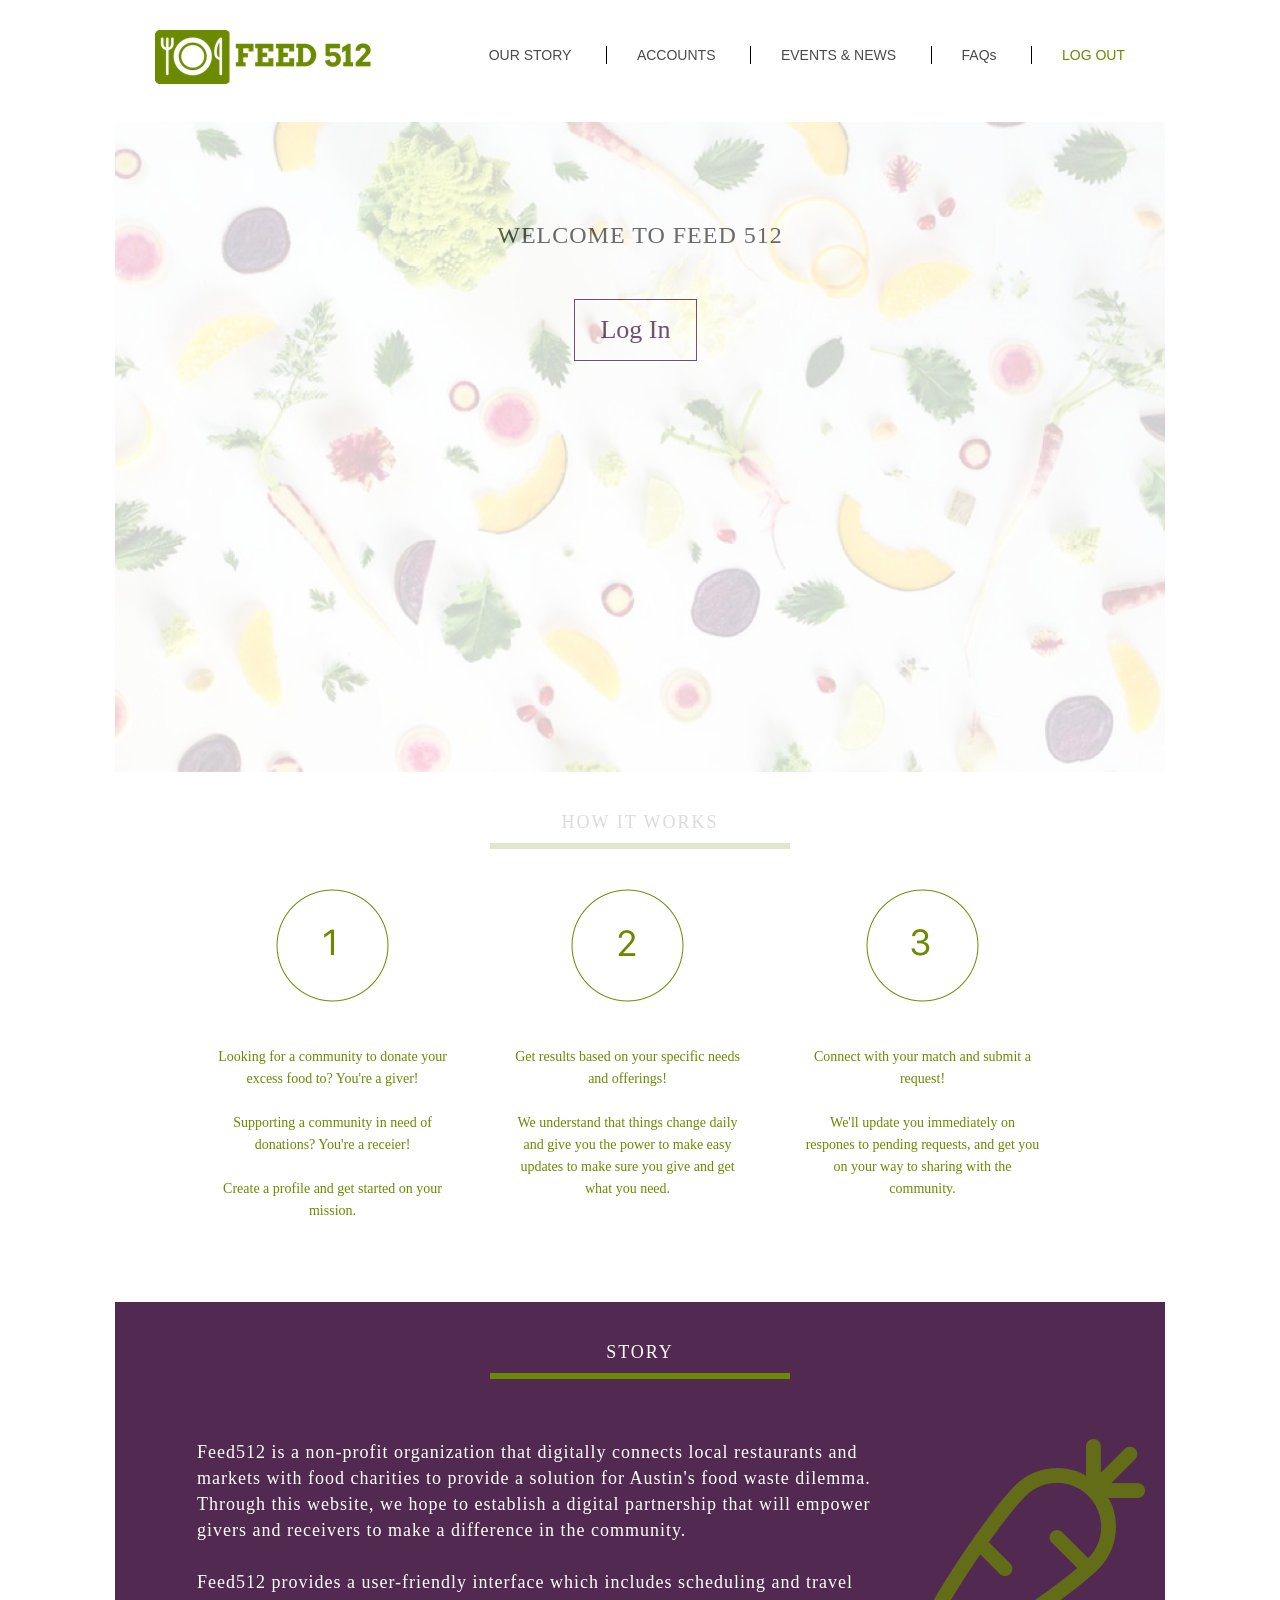
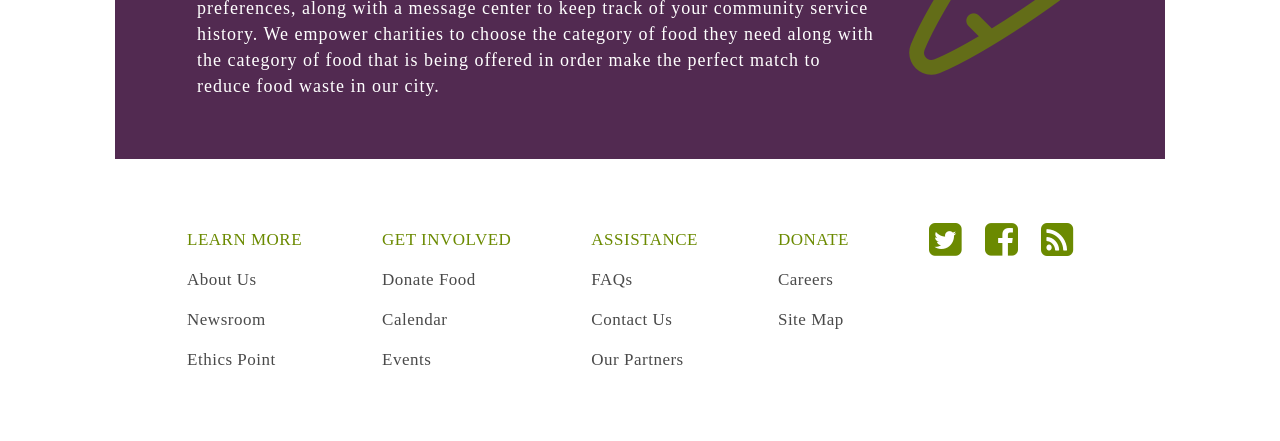
<file: index.html>
<!DOCTYPE html>
<html>

<head>
  <meta charset="utf-8">
  <meta http-equiv="X-UA-Compatible" content="IE=edge">
  <meta name="viewport" content="width=device-width, initial-scale=1">
  <title>Feed512</title>
  <link rel="stylesheet" href="https://netdna.bootstrapcdn.com/font-awesome/4.0.3/css/font-awesome.min.css">
  <link rel="stylesheet" type="text/css" href="css/style.css">
</head>

<body>
  <nav id="main-nav">

    <div id="nav-logo">
      <a href="index.html"><img src="images/FEED512_Logo.png"></a>
    </div>

    <ul class="navLink">
      <li><a href="index.html">Our Story</a></li>
      <li id="accounts"><a href="#">Accounts</a></li>
        <ul class="subMenu">
          <li class="menu"><a href="inbox.html">Inbox</a></li>
          <li><a href="don-form.html">Donate</a></li>
          <li class="menu"><a href="don-available.html">Find Food</a></li>
        </ul>
        </style>
      <li><a href="#">Events &amp; News</a></li>
      <li><a href="#">FAQ<span>s</span></a></li>
      <li class="menu" id="logout-button"><a href="index.html">Log Out</a></li>
    </ul>
  </nav>

    <div class="main-wrapper">

      <div id="home-background">
        <div id="welcome">
          <h1>Welcome to Feed 512</h1>
          <button type="button" id="login-button">Log In</button>
        </div>
        <div id="create-profile" style="display: none;">
          <form id="profile-form">
            <ul>
              <li><input type="text" class="profile-input" id="full-name" name="fullName" value="" placeholder="full name"></li>
              <li><input type="text" class="profile-input" id="address" name="address" value="" placeholder="address"></li>
              <li><input type="text" class="profile-input" id="phone" name="phone" value="" placeholder="phone">
              <li><input type="text" class="profile-input" id="email" name="email" value="" placeholder="email"></li>
              <li><input type="text" class="profile-input" id="organization" name="businessType" value="" placeholder="organization"></li>
              <li><input type="submit" id="profile-submit" name="submit" value="Sign Up!"></li>
            </ul>
          </form>
        </div>


          <div id="app" style="display: none;">
<div id="give-receive-box">
          <h1>Start making a difference one meal at a time!</h1>

          <div class="give side">
            <p id="giver">Have food to share with the community?</p>
            <a href="don-form.html"><button id="give-btn" class="btn-shape" type="button" name="button">I'm a giver</button></a>
          </div>

          <div class="receive side">
            <p id="receiver">Have a community that's in need of food?</p>
            <a href="don-available.html"><button id="receive-btn" class="btn-shape" type="button" name="button">I'm a receiver</button></a>
          </div>
          </div>

        </div>
      </div>
      <div class="works-container">

        <h2>How it works</h2>

        <br>


        <div class="step one">
          <img src="images/numbercircle1.png" alt="Number One" />
          <p>Looking for a community to donate your excess food to? You're a giver!
            <br>
            <br> Supporting a community in need of donations? You're a receier!
            </br>
            <br> Create a profile and get started on your mission.</p>
        </div>

        <div class="step two">
          <img src="images/numbercircle2.png" alt="Number Two" />
          <p>Get results based on your specific needs and offerings!
            <br>
            <br> We understand that things change daily and give you the power to make easy updates to make sure you give and get what you need.</p>
        </div>

        <div class="step three">
          <img src="images/numbercircle3.png" alt="Number Three" />
          <p>Connect with your match and submit a request!
            <br>
            <br> We'll update you immediately on respones to pending requests, and get you on your way to sharing with the community.</p>
        </div>
      </div>

      <br>

      <div class="story-container">

        <h3>Story</h3>
        <br>



        <p class="story">
          Feed512 is a non-profit organization that digitally connects local restaurants and markets with food charities to provide a solution for Austin's food waste dilemma. Through this website, we hope to establish a digital partnership that will empower givers
          and receivers to make a difference in the community.
          <br>
          <br> Feed512 provides a user-friendly interface which includes scheduling and travel preferences, along with a message center to keep track of your community service history. We empower charities to choose the category of food they need along with
          the category of food that is being offered in order make the perfect match to reduce food waste in our city.</p>


        <img src="images/Carrot.png" id="carrot" alt="Carrot" />

      </div>
      <footer>
        <ul id="one">
          <li class="list-title"><a href="#">Learn more</a></li>
          <li><a href="#">About Us</a></li>
          <li><a href="#">Newsroom</a></li>
          <li><a href="#">Ethics Point</a></li>
        </ul>

        <ul id="two">
          <li class="list-title"><a href="#">Get involved</a></li>
          <li><a href="#">Donate Food</a></li>
          <li><a href="#">Calendar</a></li>
          <li><a href="#">Events</a></li>
        </ul>

        <ul id="three">
          <li class="list-title"><a href="#">Assistance</a></li>
          <li><a href="#">FAQs</a></li>
          <li><a href="#">Contact Us</a></li>
          <li><a href="#">Our Partners</a></li>
        </ul>

        <ul id="four">
          <li class="list-title"><a href="#">Donate</a></li>
          <li><a href="#">Careers</a></li>
          <li><a href="#">Site Map</a></li>
        </ul>

        <ul id="social">
          <li id="twitter"><a href="#"><i class="fa fa-twitter-square" aria-hidden="true"></i></a></li>
          <li id="facebook"><a href="#"><i class="fa fa-facebook-square" aria-hidden="true"></i></a></li>
          <li id="rss"><a href="#"><i class="fa fa-rss-square" aria-hidden="true"></i></a></li>
        </ul>

      </footer>

    </div>

  <script src="https://code.jquery.com/jquery-3.1.0.min.js" integrity="sha256-cCueBR6CsyA4/9szpPfrX3s49M9vUU5BgtiJj06wt/s=" crossorigin="anonymous"></script>
  <script src="//cdn.auth0.com/js/lock/10.0/lock.min.js"></script>
  <script src="js/script.js" charset="utf-8"></script>
</body>

</html>
</file>
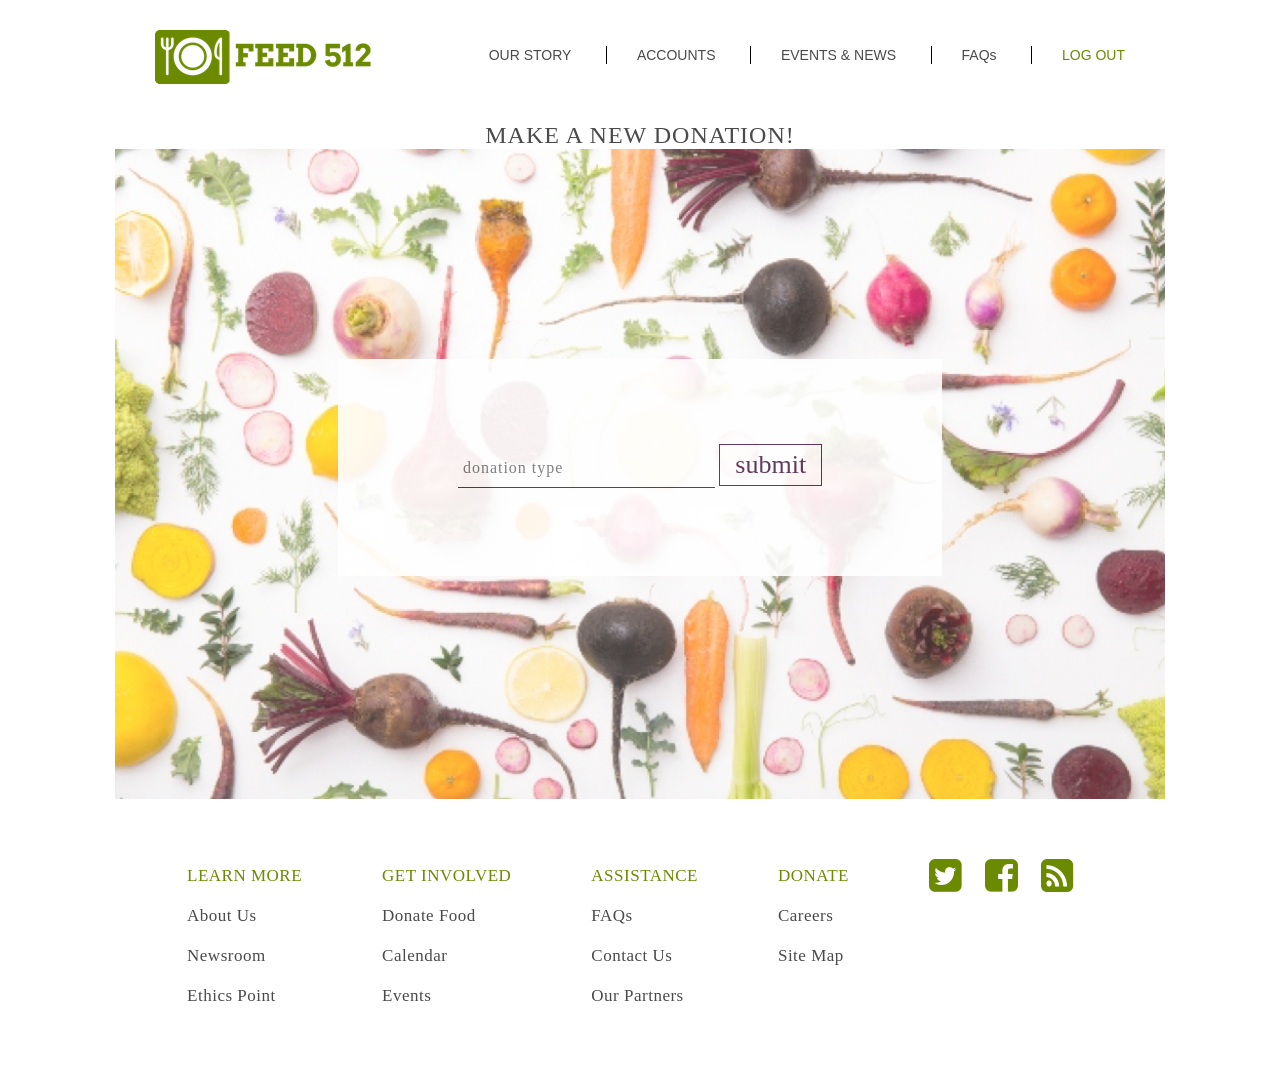
<file: don-form.html>
<!DOCTYPE html>
<html>

<head>
  <meta charset="utf-8">
  <meta http-equiv="X-UA-Compatible" content="IE=edge">
  <meta name="viewport" content="width=device-width, initial-scale=1">
  <title>Feed512</title>
  <link rel="stylesheet" href="https://netdna.bootstrapcdn.com/font-awesome/4.0.3/css/font-awesome.min.css">
  <link rel="stylesheet" type="text/css" href="css/style.css">
  <link rel="stylesheet" type="text/css" href="css/don-form.css">
</head>

<body>
  <nav id="main-nav">
    <div id="nav-logo">
      <a href="index.html"><img src="images/FEED512_Logo.png"></a>

    </div>

    <ul class="navLink">
      <li><a href="index.html">Our Story</a></li>
      <li id="accounts"><a href="#">Accounts</a></li>
        <ul class="subMenu">
          <li class="menu"><a href="inbox.html">Inbox</a></li>
          <li><a href="don-form.html">Donate</a></li>
          <li class="menu"><a href="don-available.html">Find Food</a></li>
        </ul>
        </style>
      <li><a href="#">Events &amp; News</a></li>
      <li><a href="#">FAQ<span>s</span></a></li>
      <li class="menu" id="logout-button"><a href="index.html">Log Out</a></li>
    </ul>
  </nav>

  <h1>Make a new donation!</h1>
<div class="main-wrapper" id="df-background">


      <form class="don-form" id="border-pads">
          <input class="don-field" type="text" name="type" value="" placeholder="donation type">
          <button class="submit" type="submit" name="button">submit</button>
      </form>


</div>

  <footer>
    <ul id="one">
      <li class="list-title"><a href="#">Learn more</a></li>
      <li><a href="#">About Us</a></li>
      <li><a href="#">Newsroom</a></li>
      <li><a href="#">Ethics Point</a></li>
    </ul>

    <ul id="two">
      <li class="list-title"><a href="#">Get involved</a></li>
      <li><a href="#">Donate Food</a></li>
      <li><a href="#">Calendar</a></li>
      <li><a href="#">Events</a></li>
    </ul>

    <ul id="three">
      <li class="list-title"><a href="#">Assistance</a></li>
      <li><a href="#">FAQs</a></li>
      <li><a href="#">Contact Us</a></li>
      <li><a href="#">Our Partners</a></li>
    </ul>

    <ul id="four">
      <li class="list-title"><a href="#">Donate</a></li>
      <li><a href="#">Careers</a></li>
      <li><a href="#">Site Map</a></li>
    </ul>

    <ul id="social">
      <li id="twitter"><a href="#"><i class="fa fa-twitter-square" aria-hidden="true"></i></a></li>
      <li id="facebook"><a href="#"><i class="fa fa-facebook-square" aria-hidden="true"></i></a></li>
      <li id="rss"><a href="#"><i class="fa fa-rss-square" aria-hidden="true"></i></a></li>
    </ul>

  </footer>


  <script src="https://code.jquery.com/jquery-3.1.0.min.js" integrity="sha256-cCueBR6CsyA4/9szpPfrX3s49M9vUU5BgtiJj06wt/s=" crossorigin="anonymous"></script>
  <script src="//cdn.auth0.com/js/lock/10.0/lock.min.js"></script>
  <script src="js/don-form.js" charset="utf-8"></script>

  </body>
</html>
</file>
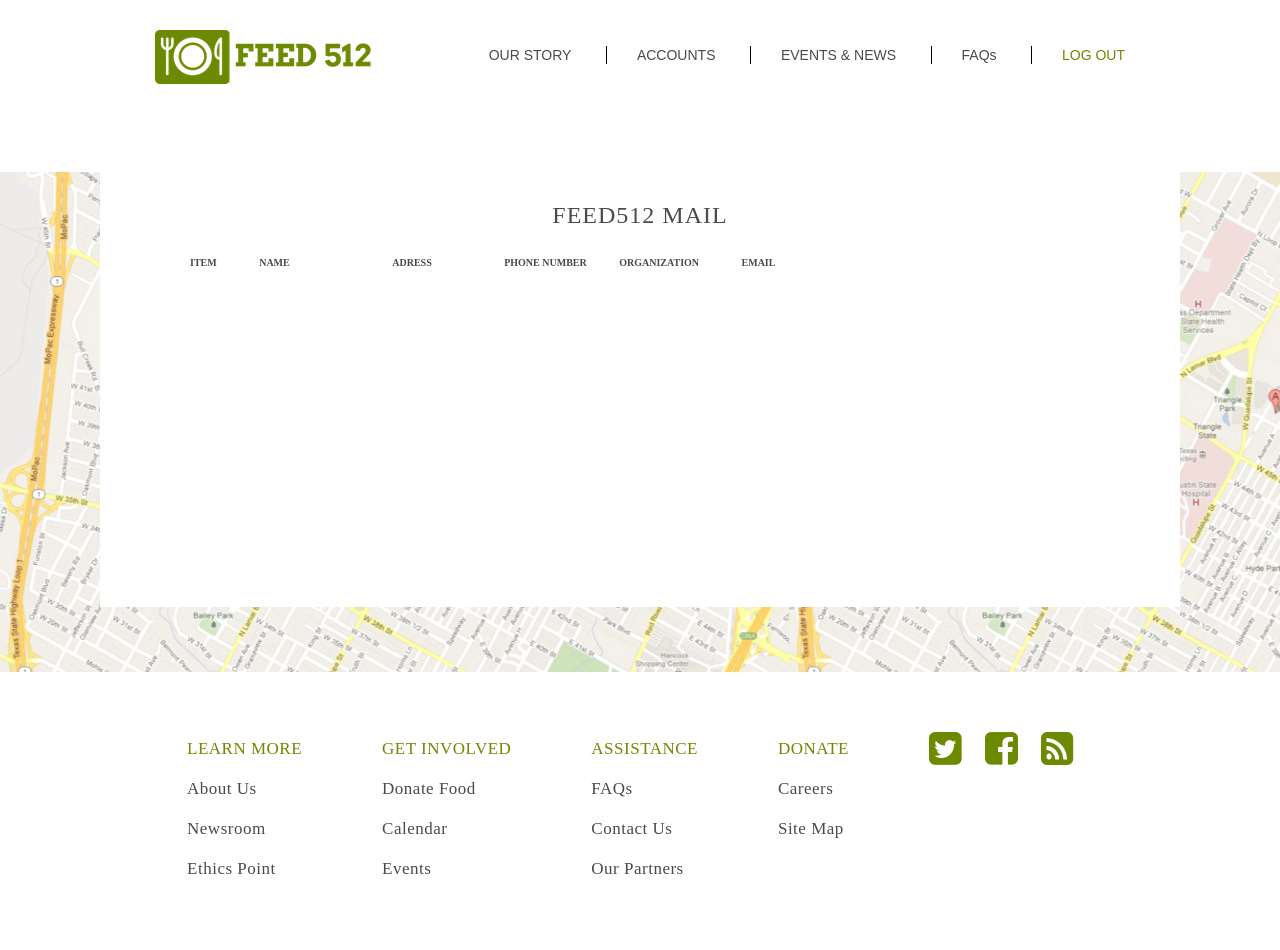
<file: inbox.html>
<!DOCTYPE html>
<html>

<head>
  <meta charset="utf-8">
  <meta http-equiv="X-UA-Compatible" content="IE=edge">
  <meta name="viewport" content="width=device-width, initial-scale=1">
  <title>Feed512</title>
  <link rel="stylesheet" href="https://netdna.bootstrapcdn.com/font-awesome/4.0.3/css/font-awesome.min.css">
  <link rel="stylesheet" type="text/css" href="css/style.css">
  <link rel="stylesheet" type="text/css" href="css/jeanette.css">
</head>

<body>
  <nav id="main-nav">

    <div id="nav-logo">
      <a href="index.html"><img src="images/FEED512_Logo.png"></a>
    </div>

    <ul class="navLink">
      <li><a href="index.html">Our Story</a></li>
      <li id="accounts"><a href="#">Accounts</a></li>
        <ul class="subMenu">
          <li class="menu"><a href="inbox.html">Inbox</a></li>
          <li><a href="don-form.html">Donate</a></li>
          <li class="menu"><a href="don-available.html">Find Food</a></li>
        </ul>
        </style>
      <li><a href="#">Events &amp; News</a></li>
      <li><a href="#">FAQ<span>s</span></a></li>
      <li class="menu" id="logout-button"><a href="index.html">Log Out</a></li>
    </ul>
  </nav>


    <div id="middle">
      <div id="inner">
        <h1>Feed512 Mail</h1><br>
        <ul id="th">
          <li id="table1">Item</li>
          <li id="table2">Name</li>
          <li id="table3">Adress</li>
          <li id="table4">Phone Number</li>
          <li id="table5">Organization</li>
          <li id="table6">Email</li>
        </ul>
        <ul id="don-confirm">
            <li></li>
        </ul>
      </div>
    </div>

    <!-- <div class="inbox">
      <p>Feed512 Mail</p>
      <table style="width:100%">//these will become dynamic
        <tr>
          <th>Sender</th>
          <th>Date</th>
          <th>Time</th>
          <th>Status</th>
          <th>Select All</th>
        </tr>
        <tr>
          <td>Sender</td>
          <td>Date</td>
          <td>Time</td>
          <td>Status</td>
          <td><div class="checkbox"><label><input type="checkbox"></label></div></td>
        </tr>
      </table>
      <button type="submit" value="submit">Delete</button>
    </div> -->

    <footer>
      <ul id="one">
        <li class="list-title"><a href="#">Learn more</a></li>
        <li><a href="#">About Us</a></li>
        <li><a href="#">Newsroom</a></li>
        <li><a href="#">Ethics Point</a></li>
      </ul>

      <ul id="two">
        <li class="list-title"><a href="#">Get involved</a></li>
        <li><a href="#">Donate Food</a></li>
        <li><a href="#">Calendar</a></li>
        <li><a href="#">Events</a></li>
      </ul>

      <ul id="three">
        <li class="list-title"><a href="#">Assistance</a></li>
        <li><a href="#">FAQs</a></li>
        <li><a href="#">Contact Us</a></li>
        <li><a href="#">Our Partners</a></li>
      </ul>

      <ul id="four">
        <li class="list-title"><a href="#">Donate</a></li>
        <li><a href="#">Careers</a></li>
        <li><a href="#">Site Map</a></li>
      </ul>

      <ul id="social">
        <li id="twitter"><a href="#"><i class="fa fa-twitter-square" aria-hidden="true"></i></a></li>
        <li id="facebook"><a href="#"><i class="fa fa-facebook-square" aria-hidden="true"></i></a></li>
        <li id="rss"><a href="#"><i class="fa fa-rss-square" aria-hidden="true"></i></a></li>
      </ul>

    </footer>



  <script src="https://code.jquery.com/jquery-3.1.0.min.js" integrity="sha256-cCueBR6CsyA4/9szpPfrX3s49M9vUU5BgtiJj06wt/s=" crossorigin="anonymous"></script>
  <script src="//cdn.auth0.com/js/lock/10.0/lock.min.js"></script>
  <script src="js/inbox.js" charset="utf-8"></script>
  </body>
</html>
</file>
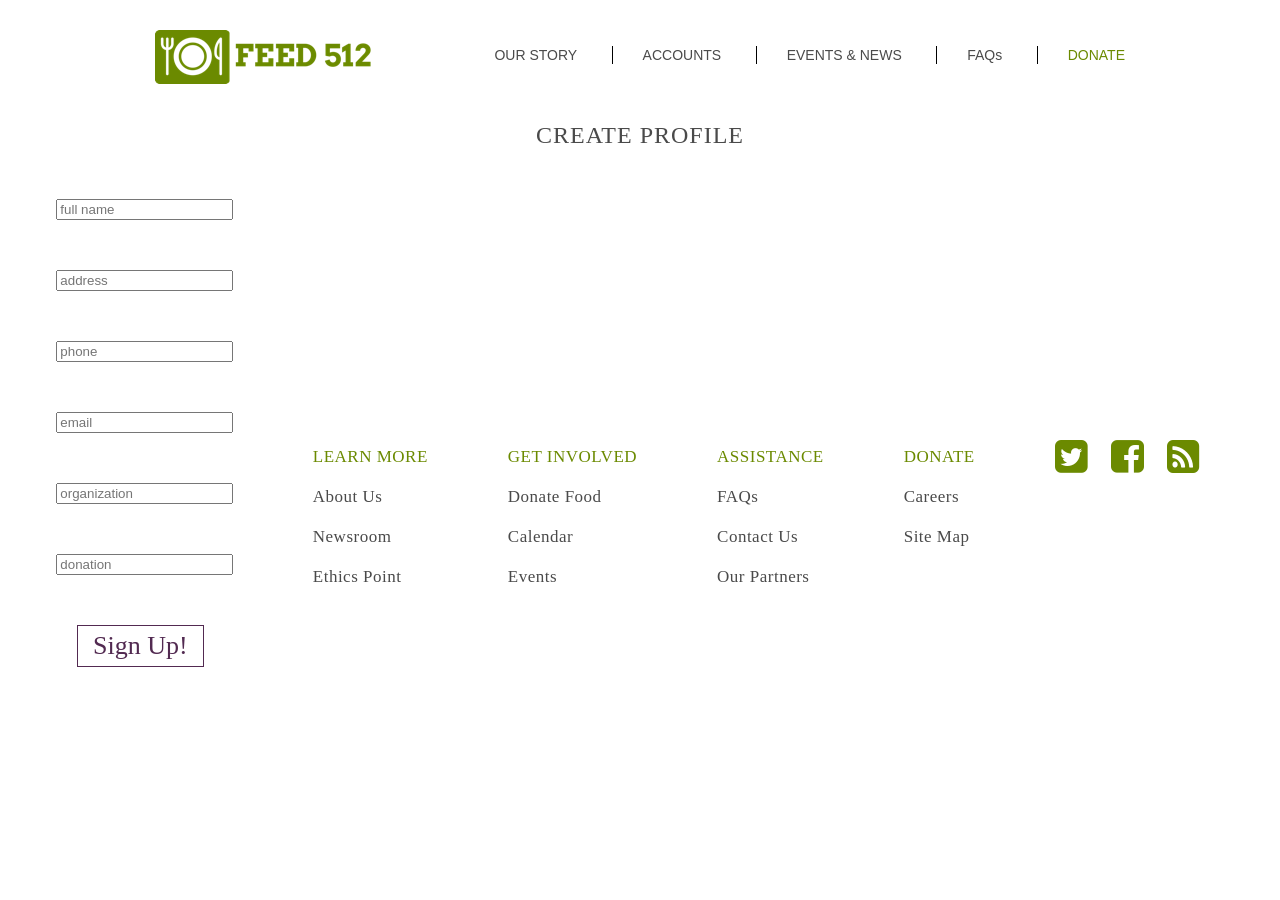
<file: sign_up.html>
<!DOCTYPE html>
<html>

<head>
  <meta charset="utf-8">
  <meta http-equiv="X-UA-Compatible" content="IE=edge">
  <meta name="viewport" content="width=device-width, initial-scale=1">
  <title>Feed512</title>
  <link rel="stylesheet" href="http://netdna.bootstrapcdn.com/font-awesome/4.0.3/css/font-awesome.min.css">
  <link rel="stylesheet" type="text/css" href="css/style.css">
</head>

<body>
    <nav id="main-nav">

      <div id="nav-logo">
        <a href="index.html"><img src="images/FEED512_Logo.png"></a>
      </div>

      <ul class="navLink">
        <li><a href="index.html">our story</a></li>
        <li id="accounts"><a href="#">Accounts</a></li>
          <ul class="subMenu">
            <li class="menu"><a href="inbox.html">Inbox</a></li>
            <li class="menu"><a href="#">Profile</a></li>
            <li class="menu" id="logout-button"><a href="index.html">Log Out</a></li>
          </ul>
          </style>
        <li><a href="#">events &amp; news</a></li>
        <li><a href="#">FAQ<span>s</span></a></li>
        <li><a href="don-form.html">donate</a></li>
      </ul>
    </nav>

  <body>
    <h1>Create Profile</h1>
    <div id="create-profile">
    <ul>
    <li><input type="text" id="full-name" name="name" value="" placeholder="full name"></li>
  <li><input type="text" id="address" name="address" value="" placeholder="address"></li>
    <li><input type="text" id="phone" name="phone" value="" placeholder="phone">
    <li><input type="text" id="email" name="email" value="" placeholder="email"></li>
    <li><input type="text" id="organization" name="organization" value="" placeholder="organization"></li>
    <li><input type="text" id="donation" name="donation" value="" placeholder="donation"></li>
    <li><input type="submit" id="profile-submit" name="submit" value="Sign Up!">
  </li>
  </ul>
</div>

<footer>
  <ul id="one">
    <li class="list-title"><a href="#">Learn more</a></li>
    <li><a href="#">About Us</a></li>
    <li><a href="#">Newsroom</a></li>
    <li><a href="#">Ethics Point</a></li>
  </ul>

  <ul id="two">
    <li class="list-title"><a href="#">Get involved</a></li>
    <li><a href="#">Donate Food</a></li>
    <li><a href="#">Calendar</a></li>
    <li><a href="#">Events</a></li>
  </ul>

  <ul id="three">
    <li class="list-title"><a href="#">Assistance</a></li>
    <li><a href="#">FAQs</a></li>
    <li><a href="#">Contact Us</a></li>
    <li><a href="#">Our Partners</a></li>
  </ul>

  <ul id="four">
    <li class="list-title"><a href="#">Donate</a></li>
    <li><a href="#">Careers</a></li>
    <li><a href="#">Site Map</a></li>
  </ul>

  <ul id="social">
    <li id="twitter"><a href="#"><i class="fa fa-twitter-square" aria-hidden="true"></i></a></li>
    <li id="facebook"><a href="#"><i class="fa fa-facebook-square" aria-hidden="true"></i></a></li>
    <li id="rss"><a href="#"><i class="fa fa-rss-square" aria-hidden="true"></i></a></li>
  </ul>

</footer>

    <script src="https://code.jquery.com/jquery-3.1.0.min.js" integrity="sha256-cCueBR6CsyA4/9szpPfrX3s49M9vUU5BgtiJj06wt/s=" crossorigin="anonymous"></script>
    <script src="//cdn.auth0.com/js/lock/10.0/lock.min.js"></script>
    <script src="js/script.js" charset="utf-8"></script>
  </body>
</html>







<!-- <!DOCTYPE html>
<html>
  <head>
    <meta charset="utf-8">
    <meta http-equiv="X-UA-Compatible" content="IE=edge">
    <meta name="viewport" content="width=device-width, initial-scale=1">
    <title></title>
    <link rel="stylesheet" type="text/css" href="css/style.css">
    <link rel="stylesheet" href="https://maxcdn.bootstrapcdn.com/bootstrap/3.3.7/css/bootstrap.min.css" integrity="sha384-BVYiiSIFeK1dGmJRAkycuHAHRg32OmUcww7on3RYdg4Va+PmSTsz/K68vbdEjh4u" crossorigin="anonymous">

  </head>
  <body>

    <header><p></p>//for logo

    <ul> //for nav bar
      <li>OUR STORY</li>
      <li>ACCOUNT</li>
      <li>EVENTS & NEWS</li>
      <li>FAQs</li>
      <li>DONATE</li>
    </ul>

    </header>

    <div class="create-profile-box">

      <div class="create-title">
        <p>CREATING YOUR GIVER PROFILE</p>
        <div class="progress">//we'll change progress amount with js
        <div class="progress-bar" role="progressbar" aria-valuenow="60" aria-valuemin="0" aria-valuemax="100" style="width: 60%;">
          <span class="sr-only"></span>
          <form action="demo_form.asp">
            <input type="file" name="pic" accept="image/*">
            <input type="submit" class="submit-btn">//make submit display: none?
          </form>
        </div>
        </div>
      </div>

      <div class="create-form">
        <div class="create-fields">
          <p>Business Information</p>
          <form action="#">
          <select name="business-dropdown">
            <option value="Type">Business Type</option>
            <option value="Restaurant">Restaurant</option>
            <option value="Bakery">Bakery</option>
            <option value="Grocery">Grocery</option>
          </select>
        </form>
        </div>
        <form id="contact">
          <!- <input type="text" name="street" placeholder="Street Address"><br> -->
          <!-- <input type="text" class="input address-field" name="address" placeholder="address"><br> -->
          <!-- <input type="text" name="state" placeholder="State">
          <input type="text" name="zip" placeholder="Zipcode"><br> -->
          <!-- <p>Contact Information</p>
          <input type="text" class="input fullName-field" name="fullName" placeholder="Name (first, last)">
          <input type="text" class="input phone-field" name="phone" placeholder="Phone Number">
          <input type="text" class="input businessType-field" name="phone" placeholder="businessType"><span class="Optional">Optional</span>
          <input type="text" class="input email-field" name="email" placeholder="email">
          <button type="submit" class="submit-btn"  name="button">update</button>

        </form
        <button type="button">+ Additional Contacts</button>
        <div class="add-contacts">//display none until js click
          <input type="text" name="name" placeholder="Name (first, last)"><br>
          <input type="text" name="phone" placeholder="Phone Number"><br>
        </div>
        <A HREF="#jump">Continue</br>v</A>
      </div>

    </div>
    <div class="apple-img"></div>

    <A NAME="jump">
    <div class="personalize-profile-box">

      <div class="personalize-title">
        <p>PERSONALIZE YOUR PROFILE</p>
        <div class="progress">//we'll change progress amount with js
        <div class="progress-bar" role="progressbar" aria-valuenow="60" aria-valuemin="0" aria-valuemax="100" style="width: 60%;">
          <span class="sr-only"></span>
      </div>
      <div class="select-details">
        <p>As a giver, what do you want to share with the community?<br><span>You can share the details of your goods when you contact your receiver</span></p>
        <ul>
          <div class="col-one">
          <li><div class="checkbox">
             <input type="checkbox" value="None" class="checkbox" name="check"/>
             <label for="checkbox">Canned/Jarred Goods</label>
          </div></li>
          <li><div class="checkbox">
             <input type="checkbox" value="None" class="checkbox" name="check"/>
             <label for="checkbox">Breads</label>
          </div></li>
          <li><div class="checkbox">
             <input type="checkbox" value="None" class="checkbox" name="check"/>
             <label for="checkbox">Frozen Foods</label>
          </div></li>
          <li><div class="checkbox">
             <input type="checkbox" value="None" class="checkbox" name="check"/>
             <label for="checkbox">Prepared Meals</label>
          </div></li>
          </div>

          <div class="col-two">
          <li><div class="checkbox">
             <input type="checkbox" value="None" class="checkbox" name="check"/>
             <label for="checkbox">Dry Goods</label>
          </div></li>
          <li><div class="checkbox">
             <input type="checkbox" value="None" class="checkbox" name="check"/>
             <label for="checkbox">Meat</label>
          </div></li>
          <li><div class="checkbox">
             <input type="checkbox" value="None" class="checkbox" name="check"/>
             <label for="checkbox">Snacks</label>
          </div></li>
          <li><div class="checkbox">
             <input type="checkbox" value="None" class="checkbox" name="check"/>
             <label for="checkbox">Drinks</label>
          </div></li>
          </div>

          <div class="col-three">
          <li><div class="checkbox">
             <input type="checkbox" value="None" class="checkbox" name="check"/>
             <label for="checkbox">Produce</label>
          </div></li>
          <li><div class="checkbox">
             <input type="checkbox" value="None" class="checkbox" name="check"/>
             <label for="checkbox">Dairy</label>
          </div></li>
          <li><div class="checkbox">
             <input type="checkbox" value="None" class="checkbox" name="check"/>
             <label for="checkbox">Sweets</label>
          </div></li>
          <li><div class="checkbox">
             <input type="checkbox" value="None" class="checkbox" name="check"/>
             <label for="checkbox">Food Storage/Tools</label>
          </div></li>
          </div>
        </ul>
        <p>How would you like your goods transported?</p>
        <ul>
          <li><div class="checkbox">
             <input type="checkbox" value="None" class="checkbox" name="check"/>
             <label for="checkbox">Picked Up</label></div></li>
          <li><div class="checkbox">
             <input type="checkbox" value="None" class="checkbox" name="check"/>
             <label for="checkbox">Dropped Off</label></div></li>
        </ul>
        <p>We value your time. When is the best time for pickup?<br><span>You can change your availability in your profile</span></p>
        <div class="week-btns">
          <ul>
            <li><div class="checkbox">
               <input type="checkbox" value="None" class="checkbox" name="check"/>
               <label for="checkbox">Mon</label>
            </div></li><li><div class="checkbox">
               <input type="checkbox" value="None" class="checkbox" name="check"/>
               <label for="checkbox">Tue</label>
            </div></li><li><div class="checkbox">
               <input type="checkbox" value="None" class="checkbox" name="check"/>
               <label for="checkbox">Wed</label>
            </div></li><li><div class="checkbox">
               <input type="checkbox" value="None" class="checkbox" name="check"/>
               <label for="checkbox">Thu</label>
            </div></li><li><div class="checkbox">
               <input type="checkbox" value="None" class="checkbox" name="check"/>
               <label for="checkbox">Fri</label>
            </div></li><li><div class="checkbox">
               <input type="checkbox" value="None" class="checkbox" name="check"/>
               <label for="checkbox">Sat</label>
            </div></li><li><div class="checkbox">
               <input type="checkbox" value="None" class="checkbox" name="check"/>
               <label for="checkbox">Sun</label>
            </div></li>
          </ul>
        </div>
        </div>
        <div class="time-btns">
        <form action="#">
        <select name="time-dropdown">
          <option value="five-am">5 AM</option>
          <option value="six-am">6 AM</option>
          <option value="seven-am">7AM</option>
          <option value="eight-am">8 AM</option>
          <option value="nine-am">9 AM</option>
          <option value="ten-am">10 AM</option>
          <option value="eleven-am">11 AM</option>
          <option value="twelve-pm">12 PM</option>
          <option value="one-pm">1 PM</option>
          <option value="two-pm">2 PM</option>
          <option value="three-pm">3 PM</option>
          <option value="four-pm">4 PM</option>
          <option value="five-pm">5 PM</option>
          <option value="six-pm">6 PM</option>
          <option value="seven-pm">7 PM</option>
          <option value="eight-pm">8 PM</option>
          <option value="nine-pm">9 PM</option>
          <option value="ten-pm">10 PM</option>
          <option value="eleven-pm">11 PM</option>
          <option value="twelve-am">12 AM</option>
        </select>
        </form>
        <p>to</p>
        <form action="#">
        <select name="time-dropdown">
          <option value="five-am">5 AM</option>
          <option value="six-am">6 AM</option>
          <option value="seven-am">7AM</option>
          <option value="eight-am">8 AM</option>
          <option value="nine-am">9 AM</option>
          <option value="ten-am">10 AM</option>
          <option value="eleven-am">11 AM</option>
          <option value="twelve-pm">12 PM</option>
          <option value="one-pm">1 PM</option>
          <option value="two-pm">2 PM</option>
          <option value="three-pm">3 PM</option>
          <option value="four-pm">4 PM</option>
          <option value="five-pm">5 PM</option>
          <option value="six-pm">6 PM</option>
          <option value="seven-pm">7 PM</option>
          <option value="eight-pm">8 PM</option>
          <option value="nine-pm">9 PM</option>
          <option value="ten-pm">10 PM</option>
          <option value="eleven-pm">11 PM</option>
          <option value="twelve-am">12 AM</option>
        </select>
        </form>
        <button type="button">+ add time</button>
        <div class="add-time">//display none until js click
          <input type="text" name="time" placeholder="Custom Time"><br>
        </div>
      </div>
        <button type="submit" value="submit">Search for Organizations</button>//add carot with css
    </div>

    <div class="ham-img"></div>

    <hr>//for purple line

    <div class="footer">
      <ul id="one">
        <li class="list-title"><a href="#">LEARN MORE</a></li>
        <li><a href="#">About Us</a></li>
        <li><a href="#">Newsroom</a></li>
        <li><a href="#">Ethics Point</a></li>
      </ul>

      <ul id="two">
        <li class="list-title"><a href="#">GET INVOLVED</a></li>
        <li><a href="#">Donate Food</a></li>
        <li><a href="#">Calendar</a></li>
        <li><a href="#">Events</a></li>
      </ul>

      <ul id="three">
        <li class="list-title"><a href="#">ASSISTANCE</a></li>
        <li><a href="#">FAQs</a></li>
        <li><a href="#">Contact Us</a></li>
        <li><a href="#">Our Partners</a></li>
      </ul>

      <ul id="four">
        <li class="list-title"><a href="#">DONATE</a></li>
        <li><a href="#">Careers</a></li>
        <li><a href="#">Site Map</a></li>
      </ul>

      <ul id="logos">
        <li id="twitter"><a href="#"><img src="#"></a></li>
        <li id="facebook"><a href="#"><img src="#"></a></li>
        <li id="rss"><a href="#"><img src="#"></a></li>
      </ul>

    </div>

  <script src="https://code.jquery.com/jquery-3.1.0.min.js" integrity="sha256-cCueBR6CsyA4/9szpPfrX3s49M9vUU5BgtiJj06wt/s=" crossorigin="anonymous"></script>
  <script src="js/profile.js" charset="utf-8"></script>
  </body>
</html> -->
</file>
<file: css/style.css>
/*
@font-face {
  font-family: "San Francisco";
  font-weight: 100;
  src: url("https://applesocial.s3.amazonaws.com/assets/styles/fonts/sanfrancisco/sanfranciscodisplay-ultralight-webfont.woff2");
}

/** Thin */
@font-face {
  font-family: "San Francisco";
  font-weight: 200;
  src: url("https://applesocial.s3.amazonaws.com/assets/styles/fonts/sanfrancisco/sanfranciscodisplay-thin-webfont.woff2");
}

/** Regular */
@font-face {
  font-family: "San Francisco";
  font-weight: 400;
  src: url("https://applesocial.s3.amazonaws.com/assets/styles/fonts/sanfrancisco/sanfranciscodisplay-regular-webfont.woff2");
}

/** Medium */
@font-face {
  font-family: "San Francisco";
  font-weight: normal;
  src: url("https://applesocial.s3.amazonaws.com/assets/styles/fonts/sanfrancisco/sanfranciscodisplay-medium-webfont.woff2");
}

/** Semi Bold */
@font-face {
  font-family: "San Francisco";
  font-weight: 500;
  src: url("https://applesocial.s3.amazonaws.com/assets/styles/fonts/sanfrancisco/sanfranciscodisplay-semibold-webfont.woff2");
}

/** Bold */
@font-face {
  font-family: "San Francisco";
  font-weight: bold;
  src: url("https://applesocial.s3.amazonaws.com/assets/styles/fonts/sanfrancisco/sanfranciscodisplay-bold-webfont.woff2");
}

.main-wrapper {
  text-align: center;
  width: 1050px;
  margin: 0 auto;
}
body {
  text-align: center;
  color: green;
  font-family: "Helvetica", sans-serif;
  margin: 0 auto;
}
#main-nav {
  width: 1000px;
  display: inline-block;
  text-align: center;
  padding: 30px 20px 30px 50px;
}
.sticky {
  position: fixed;
  width: 100%;
  left: 0;
  top: 0;
  z-index: 100;
  border-top: 0;
}

#nav-logo {
  float: left;
}
#nav-logo a {
  padding: 0;
  margin: 0;
}
#main-nav ul {
  float: right;
}
#main-nav ul li {
  display: inline-block;
  list-style: none;
  border-left: 1px solid black;

}
#main-nav ul li:first-child {
  border-left:none;
}
#main-nav ul li:last-child a {
  color: #6B8A00;
}
#main-nav ul li a {
  padding: 30px;
  font-size: 14px;
  color: #4A4A4A;
  text-decoration: none;
  text-transform: uppercase;
  font-weight: 200;
  src: url("https://applesocial.s3.amazonaws.com/assets/styles/fonts/sanfrancisco/sanfranciscodisplay-thin-webfont.woff2");
}
#main-nav ul li a span {
  text-transform: lowercase;
}

.navLink .subMenu {
    height: 0px;
    margin-top: 18px;
    margin-left: 5px;
    overflow: hidden;
    position: absolute;
    -webkit-transition:height 0.5s ease;
    -moz-transition:height 0.5s ease;
    transition:height 0.5s ease
}

.navLink:hover .subMenu {
    height: 20px;
    display: block;
}

#home-background {
  background-image: url("../images/home_pic.png");
  background-position: center;
  background-size: cover;
  height: 650px;
  text-align: center;
}
#give-receive-box {
  padding: 40px 70px;
  background-color: white;
  display: inline-block;
  margin-top: 150px;
  border-radius: 15px;
}
.side {
  text-align: center;
  display: inline-block;
  letter-spacing: 1px;
}
h1 {
  font-family: "San Francisco";
  font-weight: normal;
  src: url("https://applesocial.s3.amazonaws.com/assets/styles/fonts/sanfrancisco/sanfranciscodisplay-medium-webfont.woff2");
  font-size: 24px;
  text-transform: uppercase;
  color: #4A4A4A;
  letter-spacing: 1px;
  padding: 0;
  margin: 0;
}
#giver {
  font-family: "San Francisco";
  font-weight: normal;
  src: url("https://applesocial.s3.amazonaws.com/assets/styles/fonts/sanfrancisco/sanfranciscodisplay-medium-webfont.woff2");
  font-size: 20px;
  color: #522A51;
  letter-spacing: 1px;
  width: 300px;
  margin-right: 15px;
  padding-top: 20px;
  padding-bottom: 20px;
  }
#receiver {
  font-family: "San Francisco";
  font-weight: normal;
  src: url("https://applesocial.s3.amazonaws.com/assets/styles/fonts/sanfrancisco/sanfranciscodisplay-medium-webfont.woff2");
  font-size: 20px;
  color: #6B8A00;
  letter-spacing: 1px;
  width: 300px;
  margin-left: 15px;
  padding-top: 20px;
  padding-bottom: 20px;
}
#give-btn {
   background-color: #522A51;
      }
   .btn-shape {
     text-align: center;
     text-transform: uppercase;
     font-family: "San Francisco";
     font-weight: bold;
     src: url("https://applesocial.s3.amazonaws.com/assets/styles/fonts/sanfrancisco/sanfranciscodisplay-bold-webfont.woff2");
     border-radius: 15px;
     color: #fff;
     height: 120px;
     width: 300px;
     font-size: 20px;
     border: 0;
     letter-spacing: 2.5px;
     }
     .btn-shape:hover {
       cursor: pointer;
     }
#receive-btn {
  background-color: #6B8A00;
}
.works-container {
  text-align: center;
  margin-top: 40px;
  padding-left: 70px;
  padding-right: 70px;
}
h2 {
  font-family: "San Francisco";
  font-weight: normal;
  src: url("https://applesocial.s3.amazonaws.com/assets/styles/fonts/sanfrancisco/sanfranciscodisplay-medium-webfont.woff2");
  font-size: 18px;
  text-transform: uppercase;
  color: #4A4A4A;
  letter-spacing: 2px;
  padding: 0;
  margin: 0;
  border-bottom: 6px solid #6B8A00;
  display: inline-block;
  padding-bottom: 10px;
  width:300px;

}
.step {
  float: left;
  width: 235px;
  padding: 40px 30px 80px 30px;
  margin: 0;
}
.step img {
  padding-bottom: 40px;
}
p {
  font-family: "San Francisco";
  font-weight: 400;
  src: url("https://applesocial.s3.amazonaws.com/assets/styles/fonts/sanfrancisco/sanfranciscodisplay-regular-webfont.woff2");
  font-size: 14px;
  color: #6B8A00;
  padding: 0;
  margin: 0;
  line-height: 22px;

}

h3 {
  font-family: "San Francisco";
  font-weight: normal;
  src: url("https://applesocial.s3.amazonaws.com/assets/styles/fonts/sanfrancisco/sanfranciscodisplay-medium-webfont.woff2");
  font-size: 18px;
  text-transform: uppercase;
  color: #fff;
  letter-spacing: 2px;
  padding: 0;
  margin: 0;
  border-bottom: 6px solid #6B8A00;
  display: inline-block;
  padding-top:40px;
  padding-bottom: 10px;
  width:300px;
}

.story-container {
  text-align: center;
  background-color: #522A51;
  margin-top: 0px;
  padding-left: 0px;
  padding-right: 0px;
  display: inline-block;
  overflow: auto;
  width: 1050px;

}
.story {
  font-family: "San Francisco";
  font-weight: 200;
  src: url("https://applesocial.s3.amazonaws.com/assets/styles/fonts/sanfrancisco/sanfranciscodisplay-thin-webfont.woff2");
  font-size: 18px;
  color: #fff;
  line-height: 26px;
  text-align: left;
  padding: 60px 30px 60px 80px;
  display: inline-block;
  width: 680px;
  letter-spacing: 1px;
}
#carrot {
  float: right;
  height:236px;
  width: 236px;
  display: inline-block;
  margin-top: 60px;
  padding-right: 20px;
}
.fa {
  color:#6B8A00;
  font-size: 38px;
  float: left;

}
footer {
  text-align: center;
  margin: 0 auto;
  display: inline-block;
  text-align: left;
  line-height: 40px;
  font-family: "San Francisco";
  font-weight: 200;
  src: url("https://applesocial.s3.amazonaws.com/assets/styles/fonts/sanfrancisco/sanfranciscodisplay-thin-webfont.woff2");
  font-size: 17px;
  letter-spacing: .5px;
}
footer ul li {
  list-style: none;

}
footer ul li a {
  text-decoration: none;
  color: #4A4A4A;

}
footer ul {
  float: left;
  padding:40px;

}
#social li {
  display: inline-block;
  padding: 0px 18px 0px 0px;


}
.list-title a {
  text-transform: uppercase;
  color: #6B8A00;
  font-family: "San Francisco";
  font-weight: 400;
  src: url("https://applesocial.s3.amazonaws.com/assets/styles/fonts/sanfrancisco/sanfranciscodisplay-regular-webfont.woff2");
}
/*SIGN UP PAGE*/
#create-profile {
  text-align: left;
  font-size: 20px;
}
#create-profile ul li{
  display: block;
  padding: 25px 35px;
  line-height: 10px;

}*/

#create-profile {
  text-align: center;
  font-size: 20px;
  background: white;
  display: inline-block;
  border-radius: 15px;
  margin-top: 35px;
}
#create-profile ul {
  padding: 0;
  margin: 0;
}

#create-profile ul li{
  display: block;
  padding: 25px 35px;
  line-height: 10px;
}
#profile-form {
height: 575px;
top: 100px;
text-align:center;
margin: 0 auto;
}
.profile-input {
  padding: 15px 75px 15px 0px;
  background: transparent;
  border-top: none;
  border-right: none;
  border-left: none;
  border-bottom: 1px solid #522A51;
  text-align: left;
  font-size: 16px;
  letter-spacing: 4px;
  font-family: font-family: "San Francisco";
  font-weight: 200;
  src: url("https://applesocial.s3.amazonaws.com/assets/styles/fonts/sanfrancisco/sanfranciscodisplay-thin-webfont.woff2");
}
#profile-submit {
background: transparent;
font-size: 26px;
padding: 5px 15px;
border: 1px solid #522A51;
color: #522A51;
margin: 0 auto;
margin-right: 9px;
font-family: "San Francisco";
font-weight: 200;
src: url("https://applesocial.s3.amazonaws.com/assets/styles/fonts/sanfrancisco/sanfranciscodisplay-thin-webfont.woff2");
}
#profile-submit:hover {
  color:#6B8A00;
  border-color:#6B8A00;
}

/*SIGN UP PAGE*/
#create-profile {
  text-align: center;
  font-size: 20px;
  background: white;
  display: inline-block;
  border-radius: 15px;
  margin-top: 25px;
}
#create-profile ul {
  padding: 0;
  margin: 0;
}

#create-profile ul li{
  display: block;
  padding: 25px 35px;
  line-height: 10px;
}
#profile-form {
height: 600px;
text-align:center;
margin: 0 auto;
width: 300px;
}
.profile-input {
  padding: 15px 75px 15px 0px;
  background: transparent;
  border-top: none;
  border-right: none;
  border-left: none;
  border-bottom: 1px solid #522A51;
  text-align: left;
  font-size: 16px;
  letter-spacing: 4px;
  font-family: "San Francisco";
  font-weight: 200;
  src: url("https://applesocial.s3.amazonaws.com/assets/styles/fonts/sanfrancisco/sanfranciscodisplay-thin-webfont.woff2");
}
#profile-submit {
background: transparent;
font-size: 26px;
padding: 5px 15px;
border: 1px solid #522A51;
color: #522A51;
margin: 0 auto;
margin-right: 9px;
font-family: "San Francisco";
font-weight: 200;
src: url("https://applesocial.s3.amazonaws.com/assets/styles/fonts/sanfrancisco/sanfranciscodisplay-thin-webfont.woff2");
}
#profile-submit:hover {
  color:#6B8A00;
  border-color:#6B8A00;
}
#welcome {
  bottom: 50%;
  background: white;
  width: 1050px;
  height: 650px;
  margin-top: 20px;
  margin: 0 auto;
  padding-top: 100px;
  opacity: .8;
}
#login-button {
  background: transparent;
  font-size: 26px;
  padding: 15px 25px;
  border: 1px solid #522A51;
  color: #522A51;
  margin: 0 auto;
  margin-right: 9px;
  margin-top: 50px;
  font-family: "San Francisco";
  font-weight: 200;
  src: url("https://applesocial.s3.amazonaws.com/assets/styles/fonts/sanfrancisco/sanfranciscodisplay-thin-webfont.woff2");
  }
</file>
<file: css/don-form.css>
#df-background {
  background-image: url("/images/Pending Request Pic.png");
  height: 650px;
  background-position: center;
  background-size: cover;
  text-align: center;
}

.don-form {
  background-color:transparent;
  position:center;
  display: inline;
}

.field-box {
  /
  margin-top: 15px;
  padding: 10px 30px 10px 30px;
}

#border-pads {
  background-color: #fff;
  padding: 100px 120px;
  opacity: .9;


}

.don-field {
  font-family: "San Francisco";
  font-weight: 400;
  src: url("https://applesocial.s3.amazonaws.com/assets/styles/fonts/sanfrancisco/sanfranciscodisplay-regular-webfont.woff2");
  margin-top: 300px;
  padding: 10px 60px 10px 5px;
  text-align: left;r
  display: inline;
  font-size: 16px;
  letter-spacing: 1px;
  border-right: none;
  border-left: none;
  border-top: none;
  border-bottom: 1px solid #522A51;
  background: transparent;
}

.don-field:hover {
  cursor: pointer;
}

.submit {
  /*color:#4A4A4A;*/
  padding: 10px 60px 10px 5px;
  margin-left: 20px;
  text-align: center;
  background: transparent;
  font-size: 26px;
  padding: 5px 15px;
  border: 1px solid #522A51;
  color: #522A51;
  margin: 0 auto;
  font-family: "San Francisco";
  font-weight: 200;
  src: url("https://applesocial.s3.amazonaws.com/assets/styles/fonts/sanfrancisco/sanfranciscodisplay-thin-webfont.woff2");
}

.submit:hover {
  cursor: pointer;
}
</file>
<file: css/jeanette.css>
#middle {
  background-image: url(../images/mailbox-map.png);
  background-size: contain;
  height: 500px;
  font-family: "San Francisco";
}

#inner {
  height: 375px;
  background-color: white;
  margin: 50px 100px 50px 100px;
  padding: 30px 50px 30px 50px;
  text-align: center;
}

#don-confirm {
  list-style: none;
  text-align: left;

}

#don-confirm li {
  color: #4A4A4A;
  text-transform: capitalize;
  font-weight: 600;
}

#don-confirm li div {
  padding: 10px;
  display: inline-block;
  font-weight: normal;
  font-size: 15px;
  text-align: right;
}

#email {
  text-transform: none;
}

#th {
  list-style: none;
  color: #4A4A4A;
  text-transform: uppercase;
  font-weight: 600;
  text-align: left;
  font-size: 10px;
}

#table1 {
  text-align: left;
}
#table2 {
  text-align: left;
  padding: 0px 0px 0px 40px;
}
#table3 {
  text-align: left;
  padding: 0px 0px 0px 100px;

}
#table4 {
  text-align: left;
  padding: 0px 0px 0px 70px;

}
#table5 {
  text-align: left;
  padding: 0px 0px 0px 30px;

}
#table6 {
  text-align: left;
  padding: 0px 0px 0px 40px;

}

#th li {
  display: inline-block;

}
</file>
